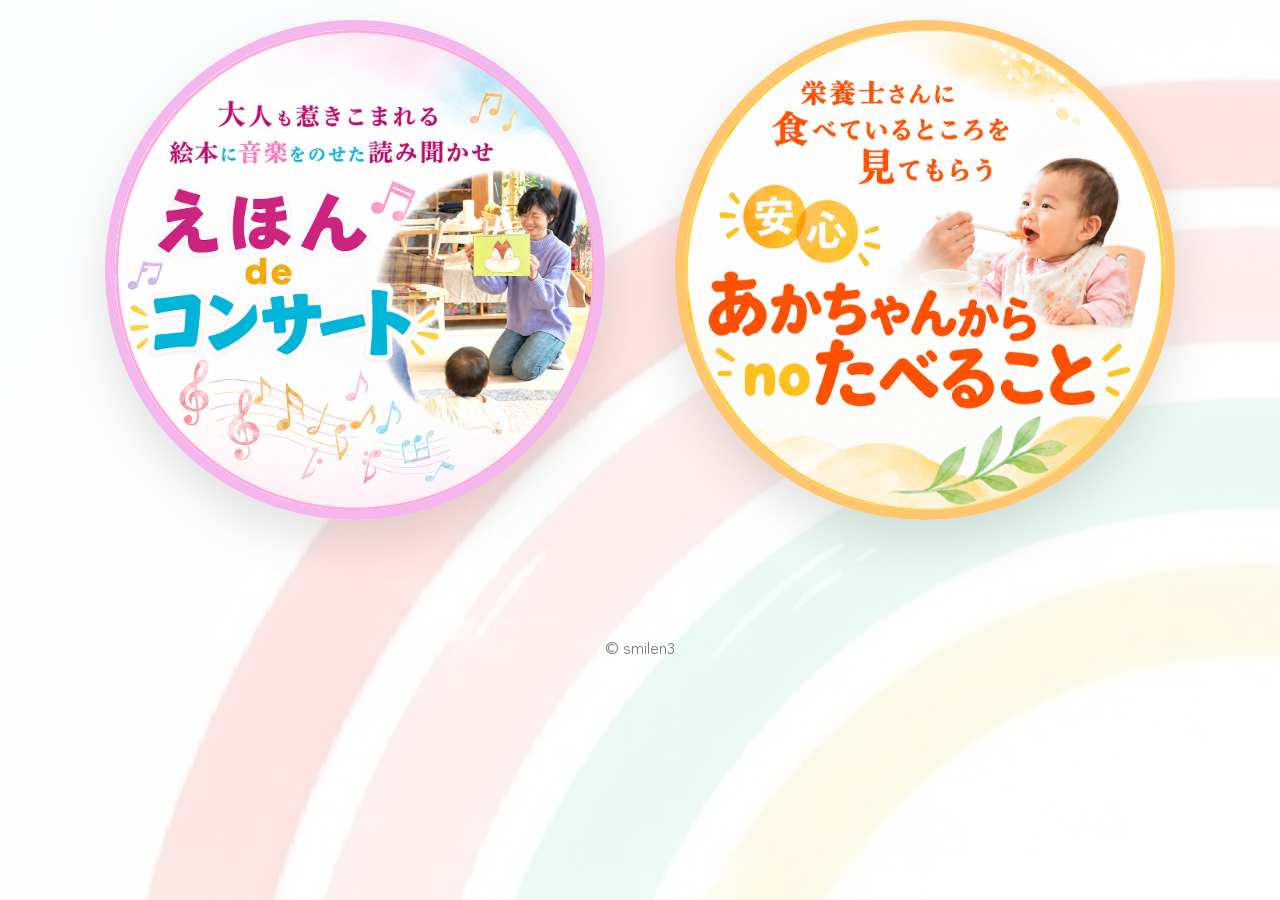
<file: index.html>
<!DOCTYPE html>
<html lang="ja">
<head>
<meta charset="UTF-8">
<meta name="viewport" content="width=device-width, initial-scale=1.0">

<title>子どもの食相談＆絵本の読み聞かせ｜保育士・栄養士</title>

<meta name="description" content="“絵本と音楽と食”を通して、乳幼児親子に笑顔を届ける活動をしています。">
<meta name="keywords" content="ささきなおこ,板橋,赤塚,成増,赤ちゃん,離乳食,絵本,読み聞かせ,子育て,親子,子育て相談,あかちゃん相談">

<meta property="og:title" content="子どもの食相談＆絵本の読み聞かせ"/>
<meta property="og:description" content="“絵本と音楽と食”を通して、乳幼児親子に笑顔を届ける活動をしています。"/>
<meta property="og:url" content="https://smilen3.pages.dev/" />
<meta property="og:type" content="website" />
<meta property="og:image" content="https://smilen3.pages.dev/images/naoko.png" />
<meta property="og:url" content="https://smilen3.pages.dev/" />
<meta property="og:site_name" content="子どもの食相談＆絵本の読み聞かせ" />
<meta name="twitter:card" content="summary_large_image"/>
<meta name="twitter:title" content="子どもの食相談＆絵本の読み聞かせ"/>
<meta name="twitter:description" content="“絵本と音楽と食”を通して、乳幼児親子に笑顔を届ける活動をしています。"/>

<link rel="icon" href="images/staff_taberu_backwhite.png" type="image/png" sizes="32x32" />
<link rel="icon" href="images/staff_taberu_backwhite.png" type="image/png" sizes="192x192" />
<link rel="apple-touch-icon" href="images/staff_taberu_backwhite.png" />
<meta name="msapplication-TileImage" content="images/staff_taberu.png" />

<link rel="preconnect" href="https://fonts.googleapis.com">
<link rel="preconnect" href="https://fonts.gstatic.com" crossorigin>

<link href="https://fonts.googleapis.com/css2?family=Zen+Maru+Gothic:wght@400;500;700&display=swap" rel="stylesheet">

<style>

:root{
    --pink:#d93ec4;
    --orange:#ff7a00;
    --text:#333;
}

*{
    margin:0;
    padding:0;
    box-sizing:border-box;
}

body{

    font-family:'Zen Maru Gothic',sans-serif;
    color:var(--text);

    background:
        linear-gradient(
            rgba(255,255,255,0.75),
            rgba(255,255,255,0.75)
        ),
        url("images/back.jpg");

    background-size:cover;
    background-position:center;
    background-attachment:fixed;

    overflow-x:hidden;
}

/* ---------------- */
/* HERO */
/* ---------------- */

.hero{

    text-align:center;
    padding:80px 20px 20px;
}

.hero h1{

    font-size:clamp(2.8rem,6vw,5rem);
    margin-bottom:10px;
}

.hero .sub{

    color:#777;
    font-size:1.2rem;
    margin-bottom:25px;
}

.hero .lead{

    max-width:850px;
    margin:auto;

    line-height:2;
    font-size:1.05rem;
}

.profile-photo{

    width:220px;
    height:220px;

    margin:45px auto 0;

    border-radius:50%;
    overflow:hidden;

    box-shadow:
    0 15px 40px rgba(0,0,0,.15);
}

.profile-photo img{

    width:100%;
    height:100%;
    object-fit:cover;
}

/* ---------------- */
/* SERVICES */
/* ---------------- */

.services{

    display:flex;
    justify-content:center;
    align-items:center;

    gap:70px;

    flex-wrap:wrap;

    margin:20px auto 100px;
}

.service{

    width:500px;
    height:500px;

    border-radius:50%;

    overflow:hidden;

    display:block;

    transition:.4s;

    box-shadow:
    0 20px 50px rgba(0,0,0,.12);
}

.service:hover{

    transform:
        translateY(-12px)
        scale(1.03);

    box-shadow:
        0 30px 60px rgba(0,0,0,.18);
}

.service img{

    width:100%;
    height:100%;

    object-fit:cover;

    display:block;
}

.ehon{

    border:10px solid #f4b7ed;
}

.taberu{

    border:10px solid #ffc56f;
}

/* ---------------- */
/* MESSAGE */
/* ---------------- */

.message{

    max-width:900px;
    margin:auto;

    padding-bottom:50px;
}

.message-box{

    background:white;

    border-radius:35px;

    padding:50px;

    text-align:center;

    box-shadow:
    0 10px 30px rgba(0,0,0,.08);
}

.message-box h2{

    margin-bottom:20px;

    font-size:1.8rem;
}

.message-box p{

    line-height:2;
}

/* ---------------- */
/* FOOTER */
/* ---------------- */

footer{

    text-align:center;

    padding:15px 10px;

    color:#777;
}

/* ---------------- */
/* MOBILE */
/* ---------------- */

@media(max-width:1100px){

.services{

    flex-direction:column;
    gap:50px;
}

}

@media(max-width:600px){

.hero{

    padding-top:50px;
}

.hero .lead{

    font-size:.95rem;
}

.profile-photo{

    width:180px;
    height:180px;
}

.service{

    width:320px;
    height:320px;
}

.message-box{

    padding:35px 25px;
}

.message-box h2{

    font-size:1.5rem;
}


}


.sp-br{
    display:none;
}

@media(max-width:600px){
    .sp-br{
        display:inline;
    }
}

</style>
</head>

<body>



<section>


<div class="services">

<a href="ehon.html" class="service ehon">
    <img src="images/ehon.png" alt="えほん de コンサート">
</a>

<a href="taberu.html" class="service taberu">
    <img src="images/taberu.png" alt="安心 あかちゃんからの食べること">
</a>


</div>

</section>


<footer>

© smilen3

</footer>

</body>
</html>
</file>
